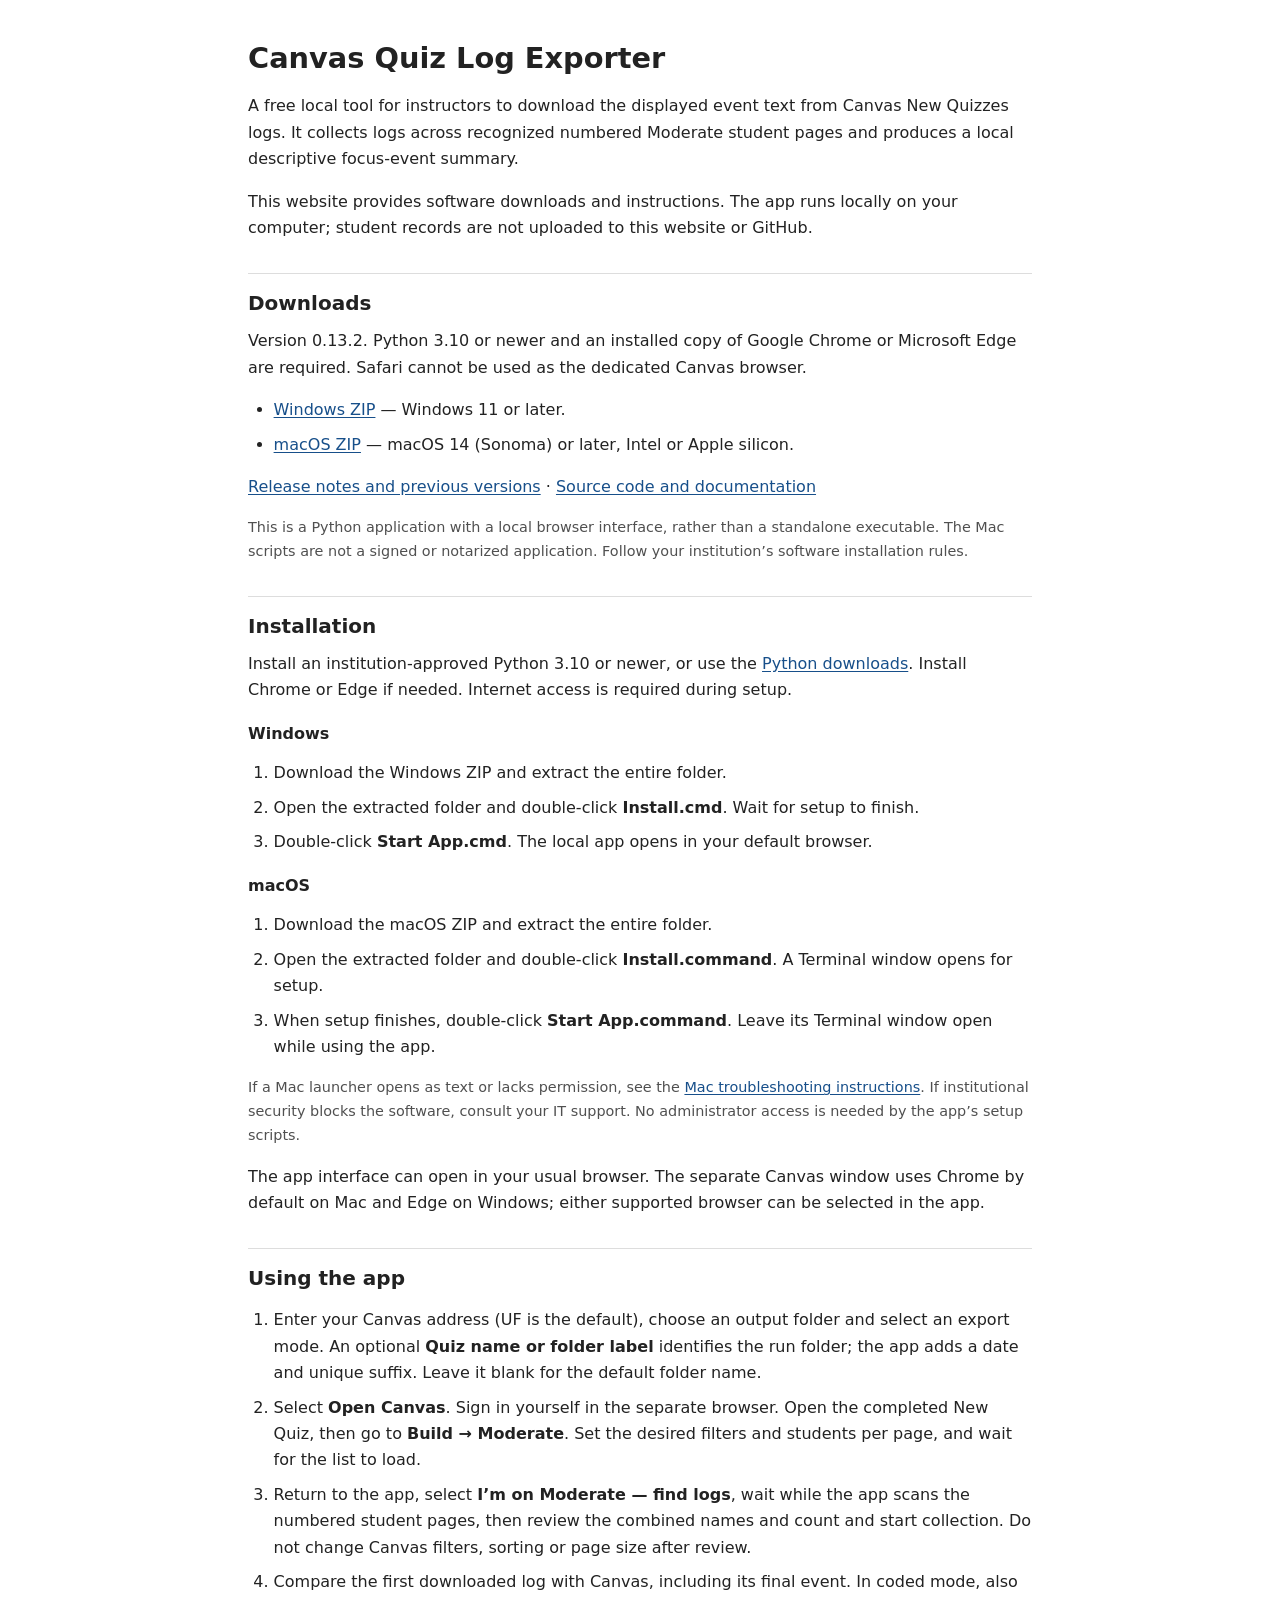
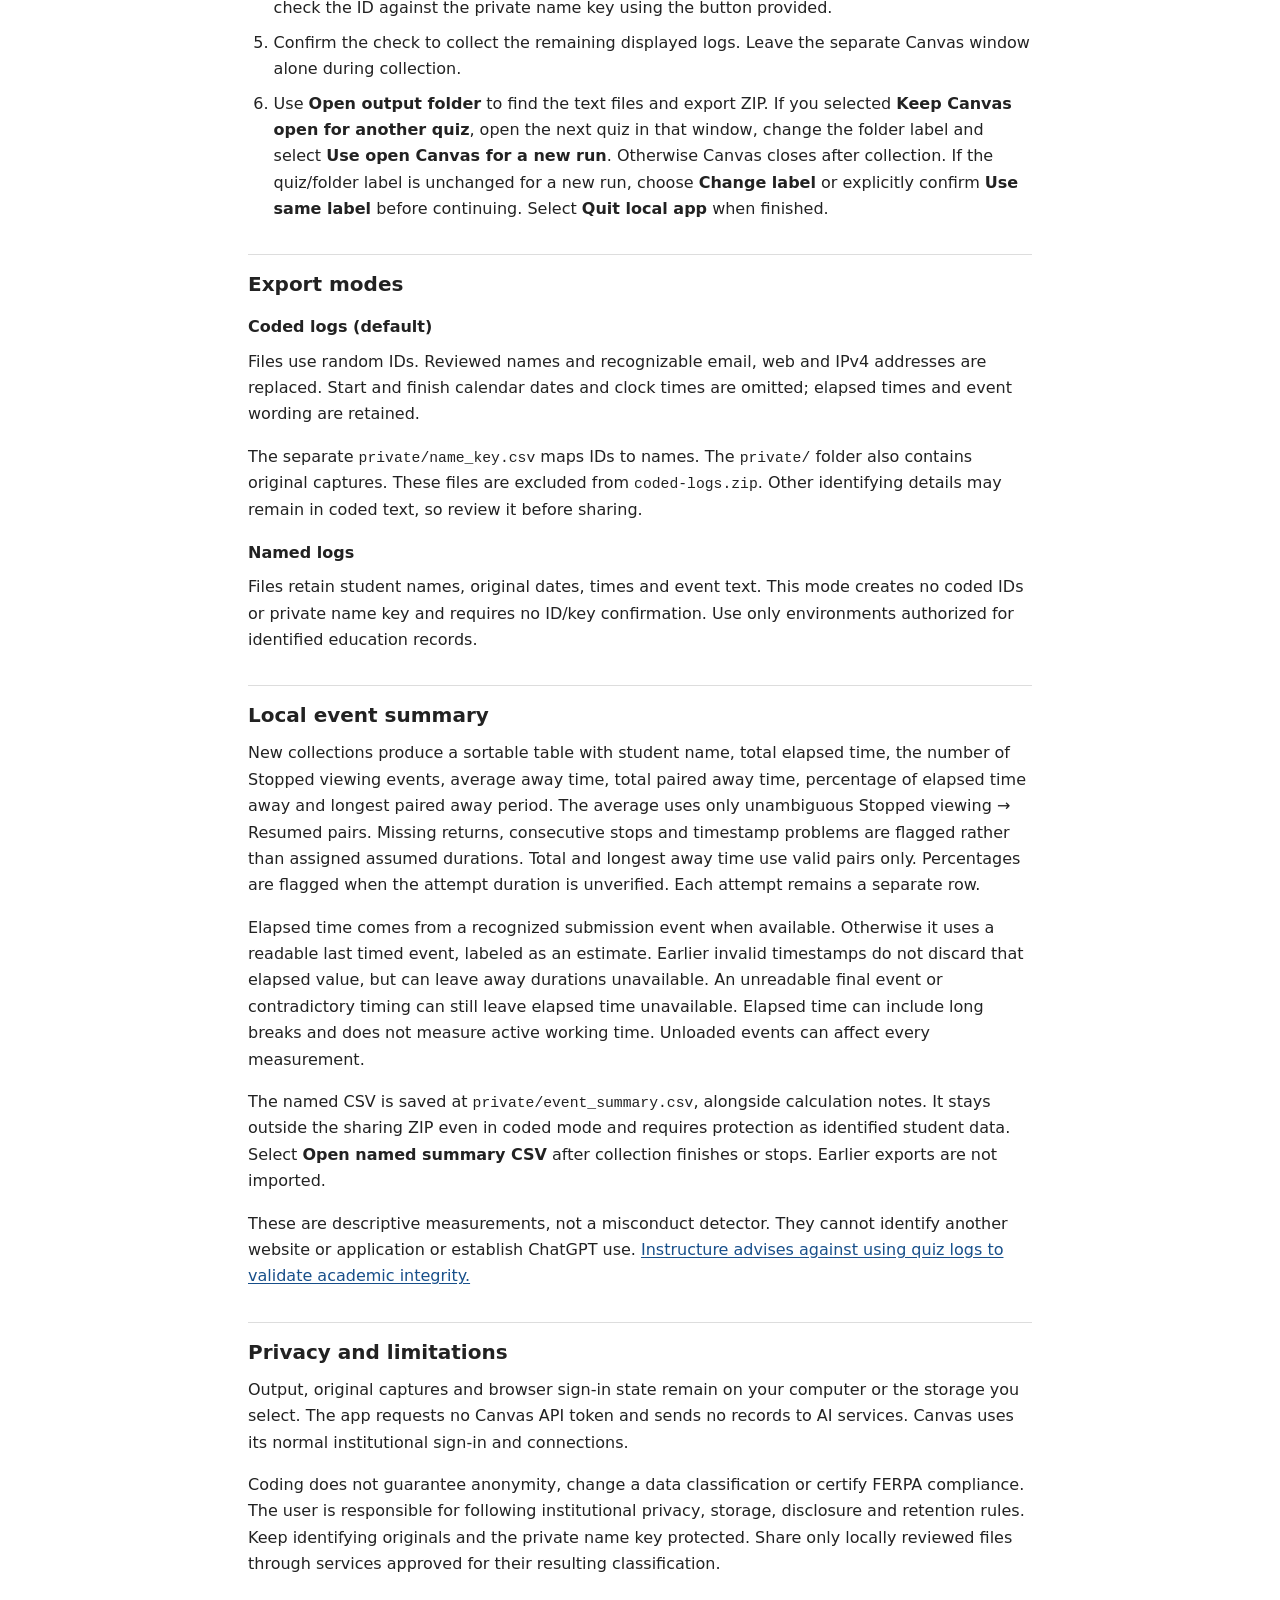
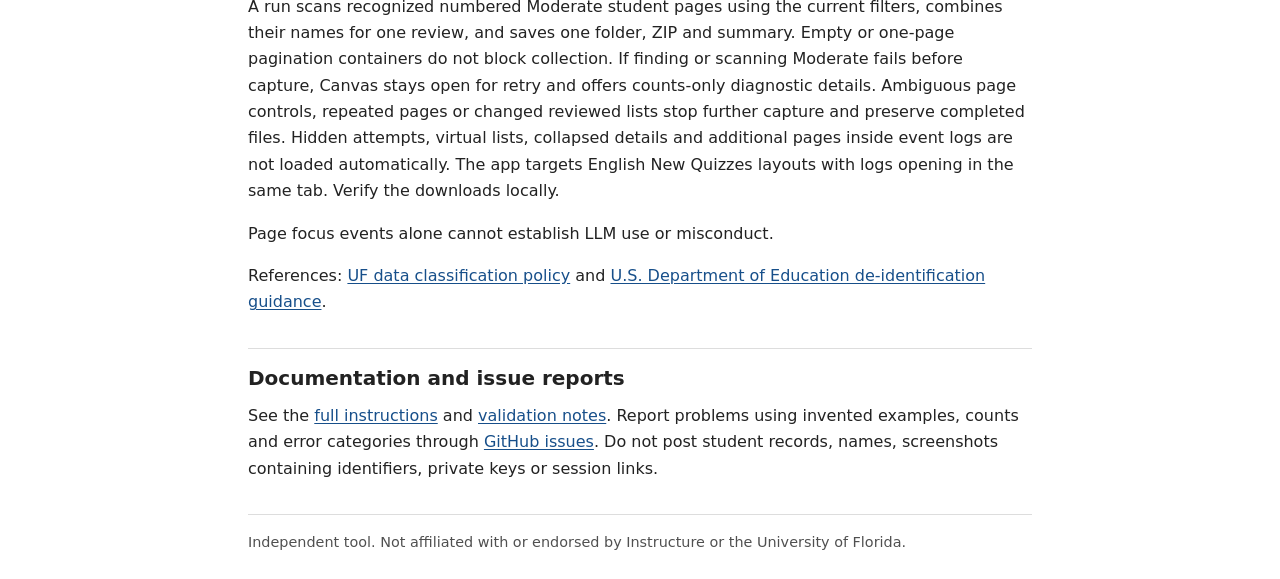
<file: docs/index.html>
<!doctype html>
<html lang="en">
<head>
  <meta charset="utf-8">
  <meta name="viewport" content="width=device-width, initial-scale=1">
  <meta name="description" content="Downloads, setup instructions and limitations for a free local Canvas New Quizzes log exporter.">
  <title>Canvas Quiz Log Exporter — downloads and instructions</title>
  <link rel="stylesheet" href="style.css">
</head>
<body>
<main>
  <h1>Canvas Quiz Log Exporter</h1>
  <p>A free local tool for instructors to download the displayed event text from Canvas New Quizzes logs. It collects logs across recognized numbered Moderate student pages and produces a local descriptive focus-event summary.</p>
  <p>This website provides software downloads and instructions. The app runs locally on your computer; student records are not uploaded to this website or GitHub.</p>

  <section aria-labelledby="downloads">
    <h2 id="downloads">Downloads</h2>
    <p>Version 0.13.2. Python 3.10 or newer and an installed copy of Google Chrome or Microsoft Edge are required. Safari cannot be used as the dedicated Canvas browser.</p>
    <ul>
      <li><a href="https://github.com/davidjulian/canvas-quiz-log-exporter/releases/latest/download/canvas-quick-capture.zip">Windows ZIP</a> — Windows 11 or later.</li>
      <li><a href="https://github.com/davidjulian/canvas-quiz-log-exporter/releases/latest/download/canvas-quiz-log-exporter-macos.zip">macOS ZIP</a> — macOS 14 (Sonoma) or later, Intel or Apple silicon.</li>
    </ul>
    <p><a href="https://github.com/davidjulian/canvas-quiz-log-exporter/releases">Release notes and previous versions</a> · <a href="https://github.com/davidjulian/canvas-quiz-log-exporter">Source code and documentation</a></p>
    <p class="note">This is a Python application with a local browser interface, rather than a standalone executable. The Mac scripts are not a signed or notarized application. Follow your institution’s software installation rules.</p>
  </section>

  <section aria-labelledby="setup">
    <h2 id="setup">Installation</h2>
    <p>Install an institution-approved Python 3.10 or newer, or use the <a href="https://www.python.org/downloads/">Python downloads</a>. Install Chrome or Edge if needed. Internet access is required during setup.</p>
    <h3>Windows</h3>
    <ol>
      <li>Download the Windows ZIP and extract the entire folder.</li>
      <li>Open the extracted folder and double-click <strong>Install.cmd</strong>. Wait for setup to finish.</li>
      <li>Double-click <strong>Start App.cmd</strong>. The local app opens in your default browser.</li>
    </ol>
    <h3>macOS</h3>
    <ol>
      <li>Download the macOS ZIP and extract the entire folder.</li>
      <li>Open the extracted folder and double-click <strong>Install.command</strong>. A Terminal window opens for setup.</li>
      <li>When setup finishes, double-click <strong>Start App.command</strong>. Leave its Terminal window open while using the app.</li>
    </ol>
    <p class="note">If a Mac launcher opens as text or lacks permission, see the <a href="https://github.com/davidjulian/canvas-quiz-log-exporter/blob/main/README.md#macos">Mac troubleshooting instructions</a>. If institutional security blocks the software, consult your IT support. No administrator access is needed by the app’s setup scripts.</p>
    <p>The app interface can open in your usual browser. The separate Canvas window uses Chrome by default on Mac and Edge on Windows; either supported browser can be selected in the app.</p>
  </section>

  <section aria-labelledby="workflow">
    <h2 id="workflow">Using the app</h2>
    <ol>
      <li>Enter your Canvas address (UF is the default), choose an output folder and select an export mode. An optional <strong>Quiz name or folder label</strong> identifies the run folder; the app adds a date and unique suffix. Leave it blank for the default folder name.</li>
      <li>Select <strong>Open Canvas</strong>. Sign in yourself in the separate browser. Open the completed New Quiz, then go to <strong>Build → Moderate</strong>. Set the desired filters and students per page, and wait for the list to load.</li>
      <li>Return to the app, select <strong>I’m on Moderate — find logs</strong>, wait while the app scans the numbered student pages, then review the combined names and count and start collection. Do not change Canvas filters, sorting or page size after review.</li>
      <li>Compare the first downloaded log with Canvas, including its final event. In coded mode, also check the ID against the private name key using the button provided.</li>
      <li>Confirm the check to collect the remaining displayed logs. Leave the separate Canvas window alone during collection.</li>
      <li>Use <strong>Open output folder</strong> to find the text files and export ZIP. If you selected <strong>Keep Canvas open for another quiz</strong>, open the next quiz in that window, change the folder label and select <strong>Use open Canvas for a new run</strong>. Otherwise Canvas closes after collection. If the quiz/folder label is unchanged for a new run, choose <strong>Change label</strong> or explicitly confirm <strong>Use same label</strong> before continuing. Select <strong>Quit local app</strong> when finished.</li>
    </ol>
  </section>

  <section aria-labelledby="modes">
    <h2 id="modes">Export modes</h2>
    <h3>Coded logs (default)</h3>
    <p>Files use random IDs. Reviewed names and recognizable email, web and IPv4 addresses are replaced. Start and finish calendar dates and clock times are omitted; elapsed times and event wording are retained.</p>
    <p>The separate <code>private/name_key.csv</code> maps IDs to names. The <code>private/</code> folder also contains original captures. These files are excluded from <code>coded-logs.zip</code>. Other identifying details may remain in coded text, so review it before sharing.</p>
    <h3>Named logs</h3>
    <p>Files retain student names, original dates, times and event text. This mode creates no coded IDs or private name key and requires no ID/key confirmation. Use only environments authorized for identified education records.</p>
  </section>

  <section aria-labelledby="summary">
    <h2 id="summary">Local event summary</h2>
    <p>New collections produce a sortable table with student name, total elapsed time, the number of Stopped viewing events, average away time, total paired away time, percentage of elapsed time away and longest paired away period. The average uses only unambiguous Stopped viewing → Resumed pairs. Missing returns, consecutive stops and timestamp problems are flagged rather than assigned assumed durations. Total and longest away time use valid pairs only. Percentages are flagged when the attempt duration is unverified. Each attempt remains a separate row.</p>
    <p>Elapsed time comes from a recognized submission event when available. Otherwise it uses a readable last timed event, labeled as an estimate. Earlier invalid timestamps do not discard that elapsed value, but can leave away durations unavailable. An unreadable final event or contradictory timing can still leave elapsed time unavailable. Elapsed time can include long breaks and does not measure active working time. Unloaded events can affect every measurement.</p>
    <p>The named CSV is saved at <code>private/event_summary.csv</code>, alongside calculation notes. It stays outside the sharing ZIP even in coded mode and requires protection as identified student data. Select <strong>Open named summary CSV</strong> after collection finishes or stops. Earlier exports are not imported.</p>
    <p>These are descriptive measurements, not a misconduct detector. They cannot identify another website or application or establish ChatGPT use. <a href="https://community.instructure.com/en/kb/articles/661091-unknown">Instructure advises against using quiz logs to validate academic integrity.</a></p>
  </section>

  <section aria-labelledby="privacy">
    <h2 id="privacy">Privacy and limitations</h2>
    <p>Output, original captures and browser sign-in state remain on your computer or the storage you select. The app requests no Canvas API token and sends no records to AI services. Canvas uses its normal institutional sign-in and connections.</p>
    <p>Coding does not guarantee anonymity, change a data classification or certify FERPA compliance. The user is responsible for following institutional privacy, storage, disclosure and retention rules. Keep identifying originals and the private name key protected. Share only locally reviewed files through services approved for their resulting classification.</p>
    <p>A run scans recognized numbered Moderate student pages using the current filters, combines their names for one review, and saves one folder, ZIP and summary. Empty or one-page pagination containers do not block collection. If finding or scanning Moderate fails before capture, Canvas stays open for retry and offers counts-only diagnostic details. Ambiguous page controls, repeated pages or changed reviewed lists stop further capture and preserve completed files. Hidden attempts, virtual lists, collapsed details and additional pages inside event logs are not loaded automatically. The app targets English New Quizzes layouts with logs opening in the same tab. Verify the downloads locally.</p>
    <p>Page focus events alone cannot establish LLM use or misconduct.</p>
    <p>References: <a href="https://policy.ufl.edu/policy/data-classification-policy/">UF data classification policy</a> and <a href="https://studentprivacy.ed.gov/faq/what-constitutes-de-identified-records-and-information">U.S. Department of Education de-identification guidance</a>.</p>
  </section>

  <section aria-labelledby="help">
    <h2 id="help">Documentation and issue reports</h2>
    <p>See the <a href="https://github.com/davidjulian/canvas-quiz-log-exporter/blob/main/README.md">full instructions</a> and <a href="https://github.com/davidjulian/canvas-quiz-log-exporter/blob/main/VALIDATION.md">validation notes</a>. Report problems using invented examples, counts and error categories through <a href="https://github.com/davidjulian/canvas-quiz-log-exporter/issues">GitHub issues</a>. Do not post student records, names, screenshots containing identifiers, private keys or session links.</p>
  </section>
</main>
<footer>Independent tool. Not affiliated with or endorsed by Instructure or the University of Florida.</footer>
</body>
</html>
</file>
<file: docs/style.css>
:root { color-scheme: light; }
* { box-sizing: border-box; }
body { margin: 0 auto; max-width: 52rem; padding: 2.5rem 1.5rem 1.5rem; background: #fff; color: #222; font-family: system-ui, -apple-system, BlinkMacSystemFont, "Segoe UI", sans-serif; font-size: 16px; line-height: 1.65; }
h1, h2, h3 { line-height: 1.3; font-weight: 600; }
h1 { margin: 0 0 1rem; font-size: 1.8rem; }
h2 { margin: 2rem 0 .75rem; padding-top: 1rem; border-top: 1px solid #ddd; font-size: 1.25rem; }
h3 { margin: 1.25rem 0 .5rem; font-size: 1rem; }
p { margin: .65rem 0 1rem; }
ol, ul { padding-left: 1.6rem; }
li { margin: .5rem 0; }
a { color: #174f8a; text-underline-offset: .15em; }
a:visited { color: #623c79; }
a:focus-visible { outline: 2px solid #174f8a; outline-offset: 3px; }
code { font-size: .92em; overflow-wrap: anywhere; }
.note, footer { color: #505050; font-size: .9rem; }
footer { margin-top: 2rem; padding-top: 1rem; border-top: 1px solid #ddd; }
@media (max-width: 480px) { body { padding: 1.5rem 1rem; } h1 { font-size: 1.55rem; } }
</file>
